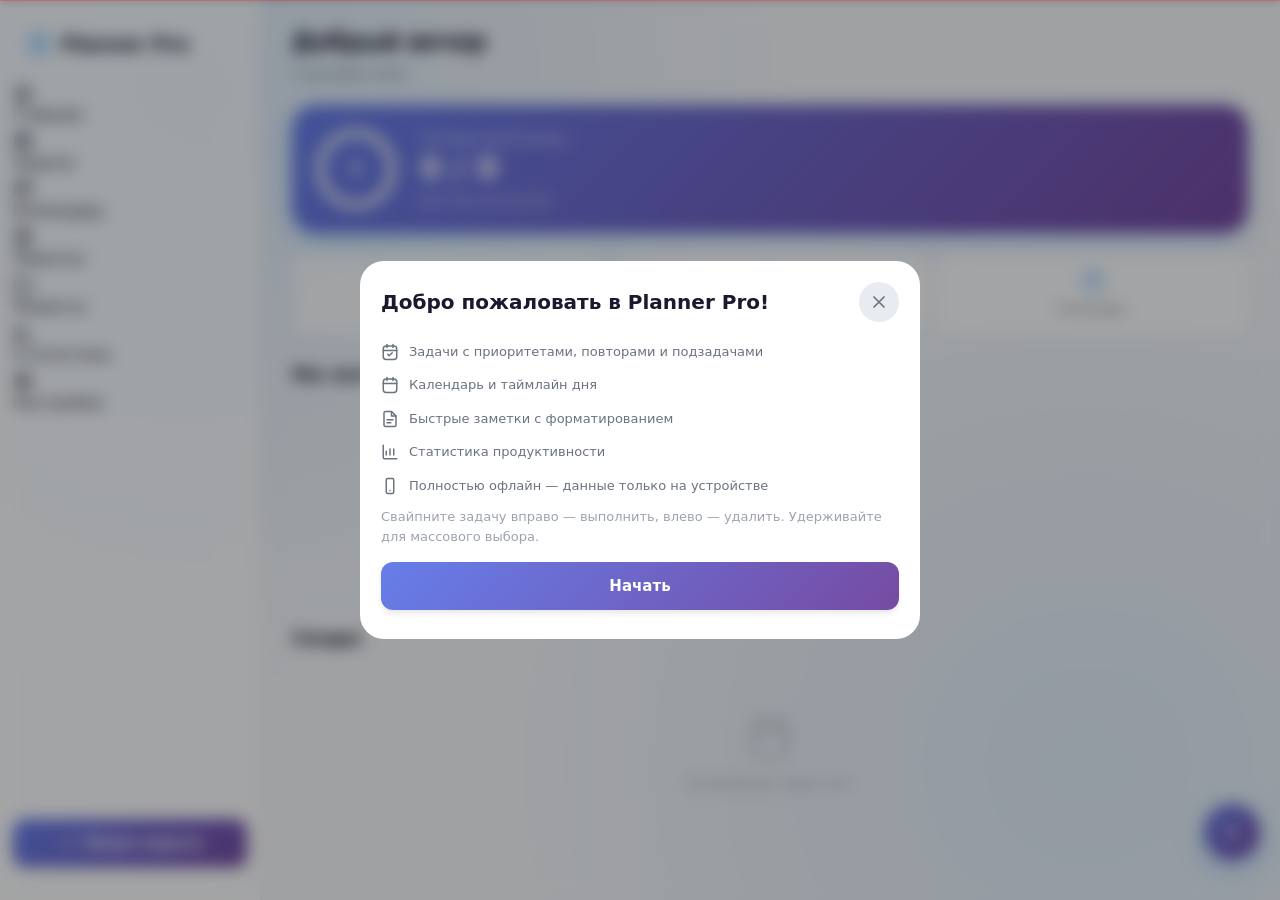
<file: index.html>
<!DOCTYPE html>
<html lang="ru">
<head>
<meta charset="UTF-8">
<meta name="viewport" content="width=device-width, initial-scale=1, viewport-fit=cover">
<title>Planner Pro — Планировщик задач и заметок</title>
<meta name="description" content="Планировщик задач и заметок с офлайн-работой">
<!-- PWA -->
<link rel="manifest" href="manifest.json?v=1.0.1">
<meta name="theme-color" content="#667eea" media="(prefers-color-scheme: light)">
<meta name="theme-color" content="#1a1a2e" media="(prefers-color-scheme: dark)">
<meta name="mobile-web-app-capable" content="yes">
<meta name="apple-mobile-web-app-capable" content="yes">
<meta name="apple-mobile-web-app-status-bar-style" content="black-translucent">
<meta name="apple-mobile-web-app-title" content="Planner">
<meta name="application-name" content="Planner">
<meta name="msapplication-TileColor" content="#667eea">
<meta name="msapplication-TileImage" content="icon-144.png?v=1.0.1">
<!-- Icons (в корне, без подпапок) -->
<link rel="icon" type="image/png" sizes="96x96" href="icon-96.png?v=1.0.1">
<link rel="apple-touch-icon" href="apple-touch-icon.png?v=1.0.1">
<!-- iOS Splash Screens -->
<link rel="apple-touch-startup-image" href="splash-640x1136.png?v=1.0.1" media="(device-width: 320px)">
<link rel="apple-touch-startup-image" href="splash-750x1334.png?v=1.0.1" media="(device-width: 375px) and (device-height: 667px)">
<link rel="apple-touch-startup-image" href="splash-828x1792.png?v=1.0.1" media="(device-width: 414px) and (device-height: 896px)">
<link rel="apple-touch-startup-image" href="splash-1125x2436.png?v=1.0.1" media="(device-width: 375px) and (device-height: 812px)">
<link rel="apple-touch-startup-image" href="splash-1242x2688.png?v=1.0.1" media="(device-width: 414px) and (device-height: 896px)">
<link rel="apple-touch-startup-image" href="splash-1536x2048.png?v=1.0.1" media="(device-width: 768px)">
<link rel="apple-touch-startup-image" href="splash-1668x2224.png?v=1.0.1" media="(device-width: 834px)">
<link rel="apple-touch-startup-image" href="splash-2048x2732.png?v=1.0.1" media="(device-width: 1024px)">
<!-- Open Graph -->
<meta property="og:title" content="Planner Pro">
<meta property="og:description" content="Планировщик задач и заметок с офлайн-работой">
<meta property="og:image" content="og-image.png?v=1.0.1">
<meta property="og:type" content="website">
<!-- CSP для защиты от XSS -->
<meta http-equiv="Content-Security-Policy" content="default-src 'self'; img-src 'self' data: blob:; style-src 'self' 'unsafe-inline'; script-src 'self';">
<!-- Styles (versioned) -->
<link rel="stylesheet" href="styles.css?v=1.0.1">
<!-- App version constant (used by SW update check) -->
<script>
window.APP_VERSION = '1.0.1';
window.APP_BASE = '/PlannerPro/';
</script>
</head>
<body>
<!-- Splash Screen -->
<div id="splash-screen" class="splash-screen" role="status" aria-label="Загрузка приложения">
<div class="splash-logo">
<svg width="72" height="72" viewBox="0 0 24 24" fill="none" stroke="currentColor" stroke-width="1.5" stroke-linecap="round" stroke-linejoin="round" aria-hidden="true">
<rect x="3" y="4" width="18" height="18" rx="4"/>
<path d="M16 2v4M8 2v4M3 10h18"/>
<path d="M9 15l2 2 4-4"/>
</svg>
</div>
<div class="splash-title">Planner Pro</div>
<div class="splash-spinner" aria-hidden="true"></div>
<div class="splash-status" id="splash-status">Инициализация…</div>
</div>
<!-- App Root -->
<div id="app" hidden>
<!-- Side Navigation (desktop/tablet) -->
<nav id="side-nav" class="side-nav glass-panel" aria-label="Основная навигация"></nav>
<!-- Main Content -->
<main id="main-content" role="main"></main>
<!-- Bottom Navigation (mobile) -->
<nav id="bottom-nav" class="bottom-nav glass-panel" aria-label="Навигация"></nav>
<!-- FAB -->
<button id="fab" class="fab" aria-label="Создать">
<svg width="24" height="24" viewBox="0 0 24 24" fill="none" stroke="currentColor" stroke-width="2" stroke-linecap="round"><path d="M12 5v14M5 12h14"/></svg>
</button>
<!-- Modal / BottomSheet container -->
<div id="modal-root"></div>
<!-- Toast container -->
<div id="toast-root" aria-live="polite"></div>
</div>
<!-- Scripts (versioned) -->
<script src="db.js?v=1.0.1"></script>
<script src="store.js?v=1.0.1"></script>
<script src="utils.js?v=1.0.1"></script>
<script src="icons.js?v=1.0.1"></script>
<script src="components.js?v=1.0.1"></script>
<script src="services.js?v=1.0.1"></script>
<script src="views.js?v=1.0.1"></script>
<script src="router.js?v=1.0.1"></script>
<script src="app.js?v=1.0.1"></script>
<script src="sw-register.js?v=1.0.1"></script>
</body>
</html>
</file>
<file: styles.css>
/* ============================================================
Planner Pro — styles.css  (v1.0.1)
Glassmorphism / iOS-style / Mobile-first
============================================================ */

/* ---------- Reset ---------- */
*, *::before, *::after { box-sizing: border-box; margin: 0; padding: 0; }
html { -webkit-text-size-adjust: 100%; scroll-behavior: smooth; }
body { min-height: 100dvh; font-family: 'Inter', -apple-system, BlinkMacSystemFont, 'SF Pro', system-ui, sans-serif; line-height: 1.5; overflow-x: hidden; }
button, input, select, textarea { font: inherit; color: inherit; background: none; border: none; outline: none; }
button { cursor: pointer; }
img, svg { display: block; }
ul, ol { list-style: none; }
a { color: inherit; text-decoration: none; }

/* ---------- Themes: variants × light/dark ---------- */
:root {
  --radius-sm: 8px; --radius-md: 12px; --radius-lg: 16px;
  --radius-xl: 24px; --radius-full: 9999px;
  --glass-blur: 20px;
  --shadow-sm: 0 1px 2px rgba(0,0,0,.05);
  --shadow-md: 0 4px 6px -1px rgba(0,0,0,.1);
  --shadow-lg: 0 10px 15px -3px rgba(0,0,0,.1);
  --ease-page: cubic-bezier(.4,0,.2,1);
  --ease-modal: cubic-bezier(.32,.72,0,1);
  --z-toast:1000; --z-modal:900; --z-overlay:800; --z-fab:700;
  --z-sidebar:750; --z-dropdown:600; --z-header:500;
}

/* Ocean Light */
[data-theme="ocean"][data-mode="light"], :root {
  --primary-gradient: linear-gradient(135deg,#667eea 0%,#764ba2 100%);
  --accent:#4facfe; --accent-strong:#3b8fe0;
  --bg-primary:#f5f7fa; --bg-secondary:#ffffff; --bg-tertiary:#e8ecf1;
  --text-primary:#1a1a2e; --text-secondary:#6b7280; --text-tertiary:#9ca3af;
  --glass-bg:rgba(102,126,234,.08); --glass-bg-strong:rgba(255,255,255,.65);
  --glass-border:rgba(255,255,255,.3); --backdrop:rgba(0,0,0,.35);
}
[data-theme="ocean"][data-mode="dark"] {
  --primary-gradient: linear-gradient(135deg,#667eea 0%,#764ba2 100%);
  --accent:#4facfe; --accent-strong:#6bc5ff;
  --bg-primary:#1a1a2e; --bg-secondary:#222240; --bg-tertiary:#2c2c50;
  --text-primary:#f1f2f8; --text-secondary:#a5adc9; --text-tertiary:#6b7191;
  --glass-bg:rgba(102,126,234,.15); --glass-bg-strong:rgba(34,34,64,.75);
  --glass-border:rgba(255,255,255,.12); --backdrop:rgba(0,0,0,.55);
}

/* Sunset */
[data-theme="sunset"][data-mode="light"] {
  --primary-gradient: linear-gradient(135deg,#fa709a 0%,#fee140 100%);
  --accent:#ff6b6b; --accent-strong:#e05252;
  --bg-primary:#fff5f5; --bg-secondary:#ffffff; --bg-tertiary:#ffe9e9;
  --text-primary:#2d1b1b; --text-secondary:#7a6363; --text-tertiary:#b09a9a;
  --glass-bg:rgba(250,112,154,.08); --glass-bg-strong:rgba(255,245,245,.65);
  --glass-border:rgba(250,112,154,.25); --backdrop:rgba(45,27,27,.35);
}
[data-theme="sunset"][data-mode="dark"] {
  --primary-gradient: linear-gradient(135deg,#fa709a 0%,#fee140 100%);
  --accent:#ff6b6b; --accent-strong:#ff9090;
  --bg-primary:#2d1b1b; --bg-secondary:#3a2626; --bg-tertiary:#483030;
  --text-primary:#fdf0f0; --text-secondary:#c9a8a8; --text-tertiary:#8f7070;
  --glass-bg:rgba(250,112,154,.15); --glass-bg-strong:rgba(58,38,38,.75);
  --glass-border:rgba(255,255,255,.12); --backdrop:rgba(20,10,10,.55);
}

/* Forest */
[data-theme="forest"][data-mode="light"] {
  --primary-gradient: linear-gradient(135deg,#11998e 0%,#38ef7d 100%);
  --accent:#00d9a5; --accent-strong:#00a883;
  --bg-primary:#f0fdf4; --bg-secondary:#ffffff; --bg-tertiary:#dcfce9;
  --text-primary:#0d1f0d; --text-secondary:#5c7a63; --text-tertiary:#93ab98;
  --glass-bg:rgba(17,153,142,.08); --glass-bg-strong:rgba(240,253,244,.65);
  --glass-border:rgba(17,153,142,.25); --backdrop:rgba(13,31,13,.35);
}
[data-theme="forest"][data-mode="dark"] {
  --primary-gradient: linear-gradient(135deg,#11998e 0%,#38ef7d 100%);
  --accent:#00d9a5; --accent-strong:#4deec2;
  --bg-primary:#0d1f0d; --bg-secondary:#17321b; --bg-tertiary:#204227;
  --text-primary:#eefdf2; --text-secondary:#a3c7ab; --text-tertiary:#6d8a73;
  --glass-bg:rgba(17,153,142,.15); --glass-bg-strong:rgba(23,50,27,.75);
  --glass-border:rgba(255,255,255,.12); --backdrop:rgba(0,15,5,.55);
}

/* Neon */
[data-theme="neon"][data-mode="light"] {
  --primary-gradient: linear-gradient(135deg,#b721ff 0%,#21d4fd 100%);
  --accent:#e94560; --accent-strong:#c22f49;
  --bg-primary:#f8f0ff; --bg-secondary:#ffffff; --bg-tertiary:#efe0fb;
  --text-primary:#1a0a1a; --text-secondary:#6f5c78; --text-tertiary:#a893b0;
  --glass-bg:rgba(183,33,255,.08); --glass-bg-strong:rgba(248,240,255,.65);
  --glass-border:rgba(183,33,255,.22); --backdrop:rgba(26,10,26,.35);
}
[data-theme="neon"][data-mode="dark"] {
  --primary-gradient: linear-gradient(135deg,#b721ff 0%,#21d4fd 100%);
  --accent:#e94560; --accent-strong:#ff7186;
  --bg-primary:#1a0a1a; --bg-secondary:#281228; --bg-tertiary:#361a36;
  --text-primary:#f8eff8; --text-secondary:#bd9cc0; --text-tertiary:#846a87;
  --glass-bg:rgba(183,33,255,.15); --glass-bg-strong:rgba(40,18,40,.75);
  --glass-border:rgba(255,255,255,.12); --backdrop:rgba(10,0,10,.55);
}

body {
  background: var(--bg-primary);
  color: var(--text-primary);
  transition: background .3s var(--ease-page), color .3s var(--ease-page);
}

/* Decorative gradient backdrop */
body::before {
  content:''; position:fixed; inset:0; z-index:-1;
  background:
    radial-gradient(circle at 15% 10%, color-mix(in srgb, var(--accent) 14%, transparent), transparent 45%),
    radial-gradient(circle at 85% 85%, color-mix(in srgb, var(--accent) 12%, transparent), transparent 45%),
    var(--bg-primary);
}

/* ---------- Splash screen ---------- */
.splash-screen{
  position:fixed; inset:0; z-index:2000; display:flex; flex-direction:column;
  align-items:center; justify-content:center; gap:16px;
  background:var(--bg-primary); color:var(--text-primary);
  transition:opacity .35s ease, visibility .35s ease;
}
.splash-screen.hidden{ opacity:0; visibility:hidden; pointer-events:none; }
.splash-logo{ color:transparent; background:var(--primary-gradient); -webkit-background-clip:text; background-clip:text; animation:pulse-logo 1.6s ease-in-out infinite; }
.splash-title{ font-size:24px; font-weight:700; letter-spacing:-.02em; }
.splash-status{ font-size:13px; color:var(--text-tertiary); min-height:20px; }
.splash-spinner{ width:32px; height:32px; border-radius:50%; border:3px solid var(--glass-border); border-top-color:var(--accent); animation:spin 1s linear infinite; }
@keyframes spin{ to{ transform:rotate(360deg);} }
@keyframes pulse-logo{ 0%,100%{ transform:scale(1);} 50%{ transform:scale(1.08);} }

/* ---------- Layout ---------- */
#app[hidden]{ display:none; }
#app{ display:flex; flex-direction:column; min-height:100dvh; }

#main-content{
  padding:16px; padding-bottom:calc(96px + env(safe-area-inset-bottom));
  max-width:1200px; margin:0 auto; width:100%; min-height:100dvh;
  animation:page-in .3s var(--ease-page);
}
@keyframes page-in{ from{opacity:0; transform:translateY(8px);} to{opacity:1; transform:none;} }

/* ---------- Topbar (мобильная/планшетная шапка) ---------- */
.topbar{
  display:flex; align-items:center; gap:8px; padding:4px 0 12px;
  position:sticky; top:0; z-index:var(--z-header);
  background:linear-gradient(to bottom, var(--bg-primary) 70%, transparent);
  margin-bottom:8px;
}
.topbar-title{
  flex:1; font-size:18px; font-weight:700; letter-spacing:-.02em;
  white-space:nowrap; overflow:hidden; text-overflow:ellipsis;
}
.topbar-actions{ display:flex; align-items:center; gap:4px; margin-left:auto; }

/* На десктопе топбар не нужен — есть сайдбар с брендом */
@media (min-width:1024px){
  .topbar{ display:none; }
  #main-content{ flex:1; min-width:0; padding:24px 32px; padding-bottom:48px; margin-left:0; }
}

/* ---------- Glass panels ---------- */
.glass-panel{
  background:var(--glass-bg-strong);
  -webkit-backdrop-filter:blur(var(--glass-blur)) saturate(160%);
  backdrop-filter:blur(var(--glass-blur)) saturate(160%);
  border:1px solid var(--glass-border);
  box-shadow:var(--shadow-md);
}

/* ---------- Side nav (desktop: sidebar, mobile: drawer) ---------- */
#side-nav{
  display:none; /* По умолчанию скрыто на мобильных */
}
.side-nav-brand{
  display:flex; align-items:center; gap:10px; padding:8px 14px 20px;
  font-size:20px; font-weight:700; letter-spacing:-.02em;
}
.side-nav-brand svg{ color:var(--accent); flex-shrink:0; }
.side-nav-section{ margin-top:auto; padding:12px 0; }

/* Desktop: постоянный сайдбар */
@media (min-width:1024px){
  #app{ flex-direction:row; }
  #side-nav{
    display:flex !important; position:sticky; top:0;
    height:100dvh; width:260px; flex-shrink:0;
    flex-direction:column; gap:4px; padding:20px 12px;
    border-right:1px solid var(--glass-border);
    border-radius:0;
  }
  #bottom-nav{ display:none !important; }
}

/* Mobile/Tablet: drawer через класс .open */
@media (max-width:1023px){
  #side-nav{
    position:fixed; top:0; left:0;
    width:min(300px, 85vw); height:100dvh;
    z-index:var(--z-sidebar);
    flex-direction:column; gap:4px; padding:20px 12px;
    border-radius:0 var(--radius-xl) var(--radius-xl) 0;
    transform:translateX(-100%);
    transition:transform .3s var(--ease-modal);
  }
  #side-nav.open{ transform:translateX(0); }
}

/* ---------- Nav items (общие для side и bottom) ---------- */
.nav-item{
  display:flex; align-items:center; gap:12px;
  padding:12px 14px; border-radius:var(--radius-md);
  color:var(--text-secondary); font-weight:500; font-size:15px;
  transition:all .2s ease; text-align:left;
}
.nav-item svg{ flex-shrink:0; }
.nav-item:hover{ background:var(--glass-bg); color:var(--text-primary); }
.nav-item.active{ background:var(--primary-gradient); color:#fff; box-shadow:var(--shadow-md); }
.nav-item.active svg{ color:#fff; }

/* ---------- Bottom nav ---------- */
.bottom-nav{
  position:fixed; left:50%; transform:translateX(-50%);
  bottom:calc(12px + env(safe-area-inset-bottom));
  z-index:var(--z-header); display:flex; justify-content:space-around;
  width:min(calc(100% - 24px), 480px); padding:8px 4px;
  border-radius:var(--radius-xl);
  -webkit-backdrop-filter:blur(var(--glass-blur)) saturate(160%);
  backdrop-filter:blur(var(--glass-blur)) saturate(160%);
  background:var(--glass-bg-strong); border:1px solid var(--glass-border);
  box-shadow:var(--shadow-lg);
}
@media (min-width:1024px){ .bottom-nav{ display:none !important; } }

.bottom-nav .nav-item{
  flex-direction:column; align-items:center; gap:4px;
  min-width:56px; min-height:52px; justify-content:center;
  color:var(--text-tertiary); border-radius:var(--radius-md);
  font-size:10px; font-weight:500; padding:6px 8px;
  transition:color .2s ease, transform .2s ease;
}
.bottom-nav .nav-item:hover{ background:transparent; color:var(--text-secondary); }
.bottom-nav .nav-item.active{
  color:var(--accent); background:transparent; box-shadow:none;
  transform:translateY(-2px);
}
.bottom-nav .nav-item.active svg{
  filter:drop-shadow(0 2px 6px color-mix(in srgb, var(--accent) 60%, transparent));
}

/* ---------- FAB ---------- */
#fab, .fab{
  position:fixed; right:max(20px, env(safe-area-inset-right)); z-index:var(--z-fab);
  bottom:calc(96px + env(safe-area-inset-bottom));
  width:56px; height:56px; border-radius:var(--radius-full);
  display:flex; align-items:center; justify-content:center; color:#fff;
  background:var(--primary-gradient); box-shadow:0 8px 24px color-mix(in srgb, var(--accent) 45%, transparent);
  transition:transform .2s var(--ease-page), box-shadow .2s;
}
#fab:active, .fab:active{ transform:scale(.92); }
#fab.opened svg, .fab.opened svg{ transform:rotate(135deg); }
#fab svg, .fab svg{ transition:transform .2s ease-in-out; }
@media (min-width:1024px){ #fab, .fab{ bottom:40px; } }

.fab-menu{
  position:fixed; right:max(20px, env(safe-area-inset-right)); z-index:calc(var(--z-fab) - 1);
  bottom:calc(164px + env(safe-area-inset-bottom)); display:flex; flex-direction:column; gap:10px;
}
.fab-menu-item{
  display:flex; align-items:center; gap:10px; padding:12px 16px;
  border-radius:var(--radius-full); font-size:14px; font-weight:500;
  background:var(--glass-bg-strong); border:1px solid var(--glass-border);
  -webkit-backdrop-filter:blur(16px); backdrop-filter:blur(16px); box-shadow:var(--shadow-md);
  animation:fab-in .2s var(--ease-modal); white-space:nowrap;
}
.fab-menu-item svg:first-child{ color:var(--accent); }
@keyframes fab-in{ from{opacity:0; transform:translateY(10px) scale(.9);} to{opacity:1; transform:none;} }

/* ---------- Offline indicator ---------- */
.offline-indicator{
  position:fixed; top:0; left:0; right:0; z-index:calc(var(--z-toast) + 1);
  display:flex; align-items:center; justify-content:center; gap:8px;
  padding:10px 16px; background:#ef4444; color:#fff;
  font-size:13px; font-weight:500;
  transform:translateY(-100%); transition:transform .3s ease;
  box-shadow:var(--shadow-md);
}
.offline-indicator svg{ color:#fff; }
.offline-indicator.visible{ transform:translateY(0); }

/* ---------- Cards ---------- */
.card{
  background:var(--glass-bg-strong); border:1px solid var(--glass-border);
  border-radius:var(--radius-lg); padding:16px;
  -webkit-backdrop-filter:blur(16px); backdrop-filter:blur(16px);
  box-shadow:var(--shadow-sm); transition:transform .15s ease-out, box-shadow .2s;
}
.card.pressable:active{ transform:scale(.98); }
.section-title{ font-size:20px; font-weight:700; letter-spacing:-.01em; margin:24px 0 12px; }
.section-title:first-child{ margin-top:0; }

/* ---------- Buttons ---------- */
.btn{
  display:inline-flex; align-items:center; justify-content:center; gap:8px;
  min-height:48px; padding:0 20px; border-radius:var(--radius-md);
  font-weight:600; font-size:15px; transition:all .2s ease;
  position:relative; overflow:hidden; touch-action:manipulation;
}
.btn-primary{ background:var(--primary-gradient); color:#fff; box-shadow:var(--shadow-md); }
.btn-primary:hover{ filter:brightness(1.06); }
.btn-ghost{ color:var(--text-secondary); }
.btn-ghost:hover{ background:var(--glass-bg); color:var(--text-primary); }
.btn-danger{ background:#ef4444; color:#fff; }
.btn-danger:hover{ background:#dc2626; }
.btn-block{ width:100%; }
.btn-icon{ width:48px; height:48px; padding:0; border-radius:var(--radius-full); }
.menu-btn{ color:var(--text-secondary); }
@media (min-width:1024px){ .menu-btn{ display:none; } }
.ripple{ position:absolute; border-radius:50%; background:rgba(255,255,255,.4); transform:scale(0); animation:ripple .5s ease-out forwards; pointer-events:none; }
@keyframes ripple{ to{ transform:scale(4); opacity:0; } }

/* ---------- Forms ---------- */
.field{ display:flex; flex-direction:column; gap:6px; margin-bottom:16px; }
.field label{ font-size:13px; font-weight:600; color:var(--text-secondary); }
.input, textarea.input, select.input{
  min-height:48px; padding:12px 14px; border-radius:var(--radius-md);
  background:var(--bg-secondary); border:1px solid var(--glass-border);
  color:var(--text-primary); font-size:16px; width:100%;
  transition:border-color .2s, box-shadow .2s;
}
textarea.input{ resize:vertical; min-height:96px; line-height:1.5; }
.input:focus{ border-color:var(--accent); box-shadow:0 0 0 3px color-mix(in srgb, var(--accent) 20%, transparent); }
.input::placeholder{ color:var(--text-tertiary); }
.segmented{ display:flex; gap:4px; padding:4px; border-radius:var(--radius-md); background:var(--bg-tertiary); }
.segmented button{ flex:1; min-height:40px; border-radius:var(--radius-sm); font-size:14px; font-weight:500; color:var(--text-secondary); transition:all .2s; }
.segmented button.active{ background:var(--bg-secondary); color:var(--text-primary); box-shadow:var(--shadow-sm); font-weight:600; }

/* Priority colors */
.priority-high{ --prio:#ef4444; }
.priority-medium{ --prio:#f59e0b; }
.priority-low{ --prio:#22c55e; }

/* ---------- Task item ---------- */
.task-item{
  position:relative; display:flex; align-items:center; gap:12px;
  padding:14px 16px; border-radius:var(--radius-lg); margin-bottom:8px;
  background:var(--glass-bg-strong); border:1px solid var(--glass-border);
  -webkit-backdrop-filter:blur(16px); backdrop-filter:blur(16px);
  box-shadow:var(--shadow-sm); overflow:hidden; touch-action:pan-y;
  transition:transform .25s var(--ease-page), opacity .25s, box-shadow .2s;
  cursor:pointer; user-select:none; -webkit-user-select:none;
}
.task-item::before{
  content:''; position:absolute; left:0; top:0; bottom:0; width:4px;
  background:var(--prio, transparent); border-radius:4px 0 0 4px;
}
.task-check{
  width:24px; height:24px; flex-shrink:0; border-radius:var(--radius-full);
  border:2px solid var(--text-tertiary); display:flex; align-items:center; justify-content:center;
  color:#fff; transition:all .2s ease;
}
.task-check svg{ stroke-dasharray:24; stroke-dashoffset:24; transition:stroke-dashoffset .3s ease .05s; }
.task-item.completed .task-check{ background:var(--primary-gradient); border-color:transparent; }
.task-item.completed .task-check svg{ stroke-dashoffset:0; }
.task-body{ flex:1; min-width:0; }
.task-title{ font-size:15px; font-weight:500; word-break:break-word; }
.task-item.completed .task-title{ text-decoration:line-through; color:var(--text-tertiary); }
.task-meta{ display:flex; align-items:center; flex-wrap:wrap; gap:8px; margin-top:4px; font-size:12px; color:var(--text-tertiary); }
.project-dot{ width:8px; height:8px; border-radius:50%; flex-shrink:0; display:inline-block; }
.swipe-actions{ position:absolute; inset:0; display:flex; align-items:center; padding:0 20px; pointer-events:none; opacity:0; }
.swipe-actions.complete{ background:linear-gradient(90deg, rgba(34,197,94,.25), transparent); justify-content:flex-start; color:#16a34a; }
.swipe-actions.delete{ background:linear-gradient(-90deg, rgba(239,68,68,.25), transparent); justify-content:flex-end; color:#dc2626; }

/* ---------- Notes grid ---------- */
.notes-grid{ display:grid; gap:12px; grid-template-columns:1fr; }
@media (min-width:600px){ .notes-grid{ grid-template-columns:repeat(2,1fr);} }
@media (min-width:1024px){ .notes-grid{ grid-template-columns:repeat(3,1fr);} }
@media (min-width:1440px){ .notes-grid{ grid-template-columns:repeat(4,1fr);} }
.note-card{ display:flex; flex-direction:column; gap:8px; cursor:pointer; position:relative; }
.note-card h3{ font-size:15px; font-weight:600; word-break:break-word; padding-right:24px; }
.note-preview{ font-size:13px; color:var(--text-secondary); display:-webkit-box; -webkit-line-clamp:3; -webkit-box-orient:vertical; overflow:hidden; }
.note-pin-btn{ position:absolute; top:12px; right:12px; color:var(--text-tertiary); width:32px; height:32px; display:flex; align-items:center; justify-content:center; border-radius:var(--radius-sm); }
.note-pin-btn.pinned{ color:var(--accent); }
.note-footer{ display:flex; align-items:center; gap:8px; font-size:11px; color:var(--text-tertiary); margin-top:auto; }

/* ---------- Calendar ---------- */
.calendar-header{ display:flex; align-items:center; justify-content:space-between; margin-bottom:16px; gap:8px; }
.calendar-month-label{ font-size:20px; font-weight:700; min-width:180px; text-align:center; }
.calendar-weekdays{ display:grid; grid-template-columns:repeat(7,1fr); gap:4px; margin-bottom:4px; }
.calendar-weekdays span{ text-align:center; font-size:11px; font-weight:600; color:var(--text-tertiary); text-transform:uppercase; padding:4px 0; }
.calendar-grid{ display:grid; grid-template-columns:repeat(7,1fr); gap:4px; }
.cal-day{
  aspect-ratio:1; display:flex; flex-direction:column; align-items:center; justify-content:center; gap:3px;
  border-radius:var(--radius-md); font-size:14px; font-weight:500; min-height:44px;
  color:var(--text-secondary); transition:all .15s ease; position:relative;
}
.cal-day:hover{ background:var(--glass-bg); }
.cal-day.other-month{ color:var(--text-tertiary); opacity:.5; }
.cal-day.today{ color:#fff; background:var(--primary-gradient); font-weight:700; box-shadow:var(--shadow-md); }
.cal-day.selected{ outline:2px solid var(--accent); outline-offset:1px; }
.cal-day.has-tasks::after{ content:''; width:4px; height:4px; border-radius:50%; background:var(--accent); position:absolute; bottom:6px; }
.cal-day.today.has-tasks::after{ background:#fff; }
@media (min-width:768px){ .cal-day{ font-size:15px; min-height:56px; } }

/* Timeline */
.timeline{ position:relative; }
.timeline-hour-row{ display:flex; gap:8px; min-height:56px; border-top:1px solid var(--glass-border); }
.timeline-hour-label{ width:56px; flex-shrink:0; font-size:11px; color:var(--text-tertiary); padding-top:6px; text-align:right; }
.timeline-hours{ flex:1; position:relative; }
.timeline-event{
  position:absolute; left:0; right:8px; border-radius:var(--radius-sm); padding:6px 10px;
  background:var(--primary-gradient); color:#fff; font-size:12px; font-weight:500;
  box-shadow:var(--shadow-sm); cursor:pointer; overflow:hidden; z-index:1;
  border-left:3px solid rgba(255,255,255,.6);
}
.timeline-event small{ display:block; opacity:.85; font-size:11px; }

/* ---------- Modal / Bottom sheet ---------- */
.modal-backdrop{
  position:fixed; inset:0; z-index:var(--z-overlay);
  background:var(--backdrop);
  -webkit-backdrop-filter:blur(8px); backdrop-filter:blur(8px);
  opacity:0; transition:opacity .3s ease;
  display:flex; align-items:flex-end; justify-content:center;
}
.modal-backdrop.visible{ opacity:1; }
.modal-sheet{
  width:100%; max-height:88dvh; overflow-y:auto; overscroll-behavior:contain;
  background:var(--bg-secondary); border-radius:var(--radius-xl) var(--radius-xl) 0 0;
  padding:20px 20px calc(28px + env(safe-area-inset-bottom));
  transform:translateY(100%); transition:transform .35s var(--ease-modal);
  border:1px solid var(--glass-border); border-bottom:none; position:relative; z-index:var(--z-modal);
}
.modal-backdrop.visible .modal-sheet{ transform:translateY(0); }
.modal-grabber{ width:40px; height:4px; border-radius:2px; background:var(--glass-border); margin:0 auto 16px; }
.modal-header{ display:flex; align-items:center; justify-content:space-between; margin-bottom:20px; }
.modal-title{ font-size:20px; font-weight:700; }
.modal-close{ width:40px; height:40px; border-radius:var(--radius-full); display:flex; align-items:center; justify-content:center; background:var(--bg-tertiary); color:var(--text-secondary); }
@media (min-width:768px){
  .modal-backdrop{ align-items:center; padding:24px; }
  .modal-sheet{ max-width:560px; border-radius:var(--radius-xl); border-bottom:1px solid var(--glass-border); transform:translateY(24px) scale(.97); opacity:0; }
  .modal-backdrop.visible .modal-sheet{ transform:none; opacity:1; }
  .modal-grabber{ display:none; }
}

/* ---------- Toast ---------- */
.toast-root{ position:fixed; top:calc(16px + env(safe-area-inset-top)); left:50%; transform:translateX(-50%); z-index:var(--z-toast); display:flex; flex-direction:column; gap:8px; width:min(calc(100% - 24px), 420px); pointer-events:none; }
.toast{
  display:flex; align-items:center; gap:10px; padding:14px 18px;
  border-radius:var(--radius-lg); font-size:14px; font-weight:500; pointer-events:auto;
  background:var(--glass-bg-strong); border:1px solid var(--glass-border);
  -webkit-backdrop-filter:blur(20px); backdrop-filter:blur(20px); box-shadow:var(--shadow-lg);
  animation:toast-in .25s cubic-bezier(.175,.885,.32,1.275);
}
.toast.leaving{ animation:toast-out .25s ease-in forwards; }
.toast-success svg{ color:#22c55e; } .toast-error svg{ color:#ef4444; } .toast-info svg{ color:var(--accent); }
.toast .btn{ min-height:36px; padding:0 12px; font-size:13px; margin-left:auto; }
@keyframes toast-in{ from{ opacity:0; transform:translateY(-16px) scale(.95);} to{ opacity:1; transform:none;} }
@keyframes toast-out{ to{ opacity:0; transform:translateY(-12px) scale(.95);} }

/* ---------- Empty state / Skeleton ---------- */
.empty-state{ display:flex; flex-direction:column; align-items:center; gap:12px; padding:48px 24px; text-align:center; color:var(--text-tertiary); }
.empty-state svg{ opacity:.5; }
.empty-state p{ font-size:14px; max-width:280px; }
.skeleton{ border-radius:var(--radius-md); background:linear-gradient(90deg, var(--bg-tertiary) 25%, var(--bg-secondary) 50%, var(--bg-tertiary) 75%); background-size:200% 100%; animation:skeleton-pulse 1.5s ease-in-out infinite; }
@keyframes skeleton-pulse{ 0%{background-position:200% 0;} 100%{background-position:-200% 0;} }

/* ---------- Tabs (Tasks view) ---------- */
.tabs{ display:flex; gap:4px; padding:4px; border-radius:var(--radius-md); background:var(--bg-tertiary); margin-bottom:16px; overflow-x:auto; scrollbar-width:none; }
.tabs::-webkit-scrollbar{ display:none; }
.tabs button{ flex:1; min-height:42px; padding:0 12px; border-radius:var(--radius-sm); font-size:13px; font-weight:500; color:var(--text-secondary); white-space:nowrap; transition:all .2s; }
.tabs button.active{ background:var(--bg-secondary); color:var(--text-primary); font-weight:600; box-shadow:var(--shadow-sm); }

/* ---------- Progress ring ---------- */
.progress-ring{ position:relative; width:88px; height:88px; }
.progress-ring svg{ transform:rotate(-90deg); }
.progress-ring circle.track{ stroke:var(--bg-tertiary); }
.progress-ring circle.bar{ stroke:url(#ringGrad); stroke-linecap:round; transition:stroke-dashoffset .8s ease-out; }
.progress-ring-label{ position:absolute; inset:0; display:flex; align-items:center; justify-content:center; font-size:16px; font-weight:700; }

/* ---------- Projects list ---------- */
.project-item{ display:flex; align-items:center; gap:12px; padding:14px 16px; border-radius:var(--radius-lg); background:var(--glass-bg-strong); border:1px solid var(--glass-border); margin-bottom:8px; cursor:pointer; transition:transform .15s; }
.project-item:active{ transform:scale(.98); }
.project-progress{ flex:1; height:6px; border-radius:3px; background:var(--bg-tertiary); overflow:hidden; }
.project-progress-bar{ height:100%; border-radius:3px; background:var(--primary-gradient); transition:width .5s ease-out; }

/* ---------- Search ---------- */
.search-bar{ display:flex; align-items:center; gap:10px; padding:0 16px; min-height:52px; border-radius:var(--radius-lg); background:var(--glass-bg-strong); border:1px solid var(--glass-border); -webkit-backdrop-filter:blur(16px); backdrop-filter:blur(16px); }
.search-bar input{ flex:1; font-size:16px; color:var(--text-primary); }
.search-bar svg{ color:var(--text-tertiary); flex-shrink:0; }
.chip{ display:inline-flex; align-items:center; gap:6px; padding:8px 14px; border-radius:var(--radius-full); font-size:13px; font-weight:500; background:var(--bg-tertiary); color:var(--text-secondary); cursor:pointer; transition:all .2s; }
.chip.active{ background:var(--primary-gradient); color:#fff; }

/* ---------- Heatmap ---------- */
.heatmap{ display:grid; grid-auto-flow:column; grid-template-rows:repeat(7,1fr); gap:3px; overflow-x:auto; padding-bottom:4px; }
.heatmap-cell{ width:14px; height:14px; border-radius:3px; background:var(--bg-tertiary); }
.heatmap-cell.lvl1{ background:color-mix(in srgb, var(--accent) 25%, var(--bg-tertiary)); }
.heatmap-cell.lvl2{ background:color-mix(in srgb, var(--accent) 50%, var(--bg-tertiary)); }
.heatmap-cell.lvl3{ background:color-mix(in srgb, var(--accent) 75%, var(--bg-tertiary)); }
.heatmap-cell.lvl4{ background:var(--accent); }

/* ---------- Note editor toolbar ---------- */
.editor-toolbar{ display:flex; gap:2px; padding:6px; border-radius:var(--radius-md); background:var(--bg-tertiary); overflow-x:auto; scrollbar-width:none; margin-bottom:12px; }
.editor-toolbar::-webkit-scrollbar{ display:none; }
.editor-toolbar button{ min-width:40px; height:40px; border-radius:var(--radius-sm); display:flex; align-items:center; justify-content:center; color:var(--text-secondary); flex-shrink:0; transition:all .15s; }
.editor-toolbar button:hover{ background:var(--bg-secondary); color:var(--text-primary); }
.editor-content{ min-height:300px; font-size:16px; line-height:1.6; outline:none; }
.editor-content h1{ font-size:28px; font-weight:700; margin:16px 0 8px; }
.editor-content h2{ font-size:22px; font-weight:700; margin:14px 0 6px; }
.editor-content h3{ font-size:18px; font-weight:600; margin:12px 0 6px; }
.editor-content ul{ list-style:disc; padding-left:24px; margin:8px 0; }
.editor-content ol{ list-style:decimal; padding-left:24px; margin:8px 0; }
.editor-content blockquote{ border-left:3px solid var(--accent); padding-left:12px; color:var(--text-secondary); margin:8px 0; }
.editor-content pre{ background:var(--bg-tertiary); border-radius:var(--radius-sm); padding:12px; font-family:ui-monospace, monospace; font-size:14px; overflow-x:auto; margin:8px 0; }
.editor-content code{ font-family:ui-monospace, monospace; font-size:.9em; background:var(--bg-tertiary); border-radius:4px; padding:2px 5px; }
.editor-content hr{ border:none; border-top:1px solid var(--glass-border); margin:16px 0; }
.editor-content a{ color:var(--accent); text-decoration:underline; }

/* ---------- Settings ---------- */
.settings-group{ margin-bottom:24px; }
.settings-group h2{ font-size:13px; font-weight:600; text-transform:uppercase; letter-spacing:.05em; color:var(--text-tertiary); margin-bottom:8px; }
.settings-item{
  display:flex; align-items:center; gap:12px; padding:16px;
  background:var(--glass-bg-strong); border:1px solid var(--glass-border);
  -webkit-backdrop-filter:blur(16px); backdrop-filter:blur(16px);
  width:100%; text-align:left; font-size:15px; font-weight:500; color:var(--text-primary);
  transition:background .15s;
}
.settings-item:hover{ background:var(--glass-bg); }
.settings-item + .settings-item{ border-top:none; }
.settings-item:first-of-type{ border-radius:var(--radius-lg) var(--radius-lg) 0 0; }
.settings-item:last-of-type{ border-radius:0 0 var(--radius-lg) var(--radius-lg); }
.settings-item:first-of-type:last-of-type{ border-radius:var(--radius-lg); }
.settings-item svg:first-child{ color:var(--accent); flex-shrink:0; }
.settings-item .chevron{ margin-left:auto; color:var(--text-tertiary); flex-shrink:0; }

/* Theme picker swatches */
.theme-swatches{ display:flex; gap:12px; padding:16px; flex-wrap:wrap;
  background:var(--glass-bg-strong); border:1px solid var(--glass-border); border-radius:var(--radius-lg); }
.theme-swatch{ display:flex; flex-direction:column; align-items:center; gap:8px; min-width:72px; cursor:pointer; }
.theme-swatch-preview{
  width:56px; height:56px; border-radius:var(--radius-md);
  box-shadow:var(--shadow-sm); transition:transform .2s, outline-color .2s;
  outline:3px solid transparent; outline-offset:2px;
}
.theme-swatch.active .theme-swatch-preview{ transform:scale(1.08); outline-color:var(--accent); }
.theme-swatch span{ font-size:12px; color:var(--text-secondary); font-weight:500; }
.theme-mode-toggle{ display:flex; align-items:center; justify-content:space-between; gap:12px; padding:16px;
  background:var(--glass-bg-strong); border:1px solid var(--glass-border); border-radius:var(--radius-lg); font-size:15px; font-weight:500; }

/* Switch */
.switch{ position:relative; width:52px; height:32px; flex-shrink:0; }
.switch input{ position:absolute; opacity:0; inset:0; cursor:pointer; z-index:1; margin:0; }
.switch-track{ position:absolute; inset:0; border-radius:999px; background:var(--bg-tertiary); transition:background .25s; }
.switch-thumb{ position:absolute; top:4px; left:4px; width:24px; height:24px; border-radius:50%; background:#fff; box-shadow:var(--shadow-md); transition:left .25s var(--ease-page); }
.switch input:checked ~ .switch-track{ background:var(--primary-gradient); }
.switch input:checked ~ .switch-thumb{ left:24px; }

/* ---------- Stats ---------- */
.stats-cards{ display:grid; grid-template-columns:repeat(2,1fr); gap:12px; margin-bottom:20px; }
@media (min-width:768px){ .stats-cards{ grid-template-columns:repeat(4,1fr);} }
.stat-card{ display:flex; flex-direction:column; gap:4px; }
.stat-value{ font-size:28px; font-weight:700; letter-spacing:-.02em;
  background:var(--primary-gradient); -webkit-background-clip:text; background-clip:text; color:transparent; }
.stat-label{ font-size:12px; color:var(--text-tertiary); font-weight:500; }
.chart-container{ position:relative; height:220px; }
.donut-center-label{ position:absolute; inset:0; display:flex; flex-direction:column; align-items:center; justify-content:center; pointer-events:none; }
.legend{ display:flex; flex-direction:column; gap:8px; margin-top:12px; }
.legend-item{ display:flex; align-items:center; gap:10px; font-size:13px; color:var(--text-secondary); }
.legend-dot{ width:10px; height:10px; border-radius:3px; flex-shrink:0; }

/* ---------- Subtasks ---------- */
.subtask-item{ display:flex; align-items:center; gap:10px; padding:10px 12px; border-radius:var(--radius-md); background:var(--bg-tertiary); margin-bottom:6px; font-size:14px; }
.subtask-item.completed span{ text-decoration:line-through; color:var(--text-tertiary); }
.subtask-remove{ margin-left:auto; width:32px; height:32px; display:flex; align-items:center; justify-content:center; color:var(--text-tertiary); border-radius:var(--radius-sm); }
.subtask-remove:hover{ color:#ef4444; background:rgba(239,68,68,.1); }

/* ---------- Tags ---------- */
.tag-input-wrap{ display:flex; flex-wrap:wrap; gap:6px; padding:10px 12px; border-radius:var(--radius-md); background:var(--bg-secondary); border:1px solid var(--glass-border); }
.tag-chip{ display:inline-flex; align-items:center; gap:6px; padding:4px 10px; border-radius:var(--radius-full); font-size:12px; font-weight:500; background:var(--primary-gradient); color:#fff; }
.tag-chip button{ display:flex; color:#fff; opacity:.75; }
.tag-chip button:hover{ opacity:1; }
.tag-suggestions{ display:flex; flex-wrap:wrap; gap:6px; margin-top:8px; }

/* ---------- Archive / Trash ---------- */
.trash-expire{ font-size:11px; color:#ef4444; }
.bulk-bar{
  position:fixed; bottom:calc(96px + env(safe-area-inset-bottom)); left:50%; transform:translateX(-50%);
  z-index:var(--z-fab); display:flex; align-items:center; gap:8px; padding:10px 14px;
  border-radius:var(--radius-full); background:var(--glass-bg-strong); border:1px solid var(--glass-border);
  -webkit-backdrop-filter:blur(20px); backdrop-filter:blur(20px); box-shadow:var(--shadow-lg);
  animation:fab-in .25s var(--ease-modal); white-space:nowrap; max-width:calc(100% - 24px); overflow-x:auto;
}
@media (min-width:1024px){ .bulk-bar{ bottom:40px; } }

/* ---------- Dashboard ---------- */
.greeting{ font-size:24px; font-weight:700; letter-spacing:-.02em; margin-bottom:4px; }
.date-line{ font-size:14px; color:var(--text-secondary); margin-bottom:20px; }
.dashboard-hero{ display:flex; align-items:center; gap:20px; padding:20px; border-radius:var(--radius-xl); margin-bottom:20px;
  background:var(--primary-gradient); color:#fff; box-shadow:0 8px 24px color-mix(in srgb, var(--accent) 35%, transparent); }
.quick-actions{ display:grid; grid-template-columns:repeat(3,1fr); gap:12px; margin-bottom:20px; }
.quick-action{ display:flex; flex-direction:column; align-items:center; gap:8px; padding:16px 8px;
  border-radius:var(--radius-lg); background:var(--glass-bg-strong); border:1px solid var(--glass-border);
  -webkit-backdrop-filter:blur(16px); backdrop-filter:blur(16px);
  font-size:12px; font-weight:500; color:var(--text-secondary); transition:transform .15s; }
.quick-action:active{ transform:scale(.96); }
.quick-action svg{ color:var(--accent); }

/* Confetti */
.confetti-piece{ position:fixed; top:-12px; z-index:1500; width:8px; height:12px; pointer-events:none;
  animation:confetti-fall linear forwards; }
@keyframes confetti-fall{
  to{ transform:translateY(105dvh) rotate(720deg); opacity:.9; }
}

/* Pull-to-refresh indicator */
.ptr-indicator{ display:flex; align-items:center; justify-content:center; gap:8px; height:0; overflow:hidden;
  color:var(--text-tertiary); font-size:13px; transition:height .2s ease; }
.ptr-indicator.visible{ height:44px; }
.ptr-indicator svg{ animation:spin 1s linear infinite; }

/* Drag & drop */
.task-item.dragging{ opacity:.5; transform:scale(1.02); box-shadow:var(--shadow-lg); z-index:10; }
.task-item.drop-target{ outline:2px dashed var(--accent); outline-offset:2px; }

/* Reduced motion */
@media (prefers-reduced-motion: reduce){
  *, *::before, *::after{ animation-duration:.01ms !important; transition-duration:.01ms !important; scroll-behavior:auto !important; }
}

/* High contrast */
@media (prefers-contrast: more){
  :root, [data-theme="ocean"], [data-theme="sunset"], [data-theme="forest"], [data-theme="neon"]{
    --glass-bg-strong:var(--bg-secondary); --glass-border:currentColor; --text-secondary:var(--text-primary);
  }
}

/* Scrollbar (desktop) */
@media (hover:hover){
  ::-webkit-scrollbar{ width:8px; height:8px; }
  ::-webkit-scrollbar-thumb{ background:var(--glass-border); border-radius:4px; }
  ::-webkit-scrollbar-thumb:hover{ background:var(--text-tertiary); }
}

/* Focus visible (a11y) */
:focus-visible{ outline:2px solid var(--accent); outline-offset:2px; border-radius:4px; }

/* Visually hidden (a11y) */
.visually-hidden{ position:absolute; width:1px; height:1px; margin:-1px; padding:0; overflow:hidden; clip:rect(0 0 0 0); white-space:nowrap; border:0; }
</file>
